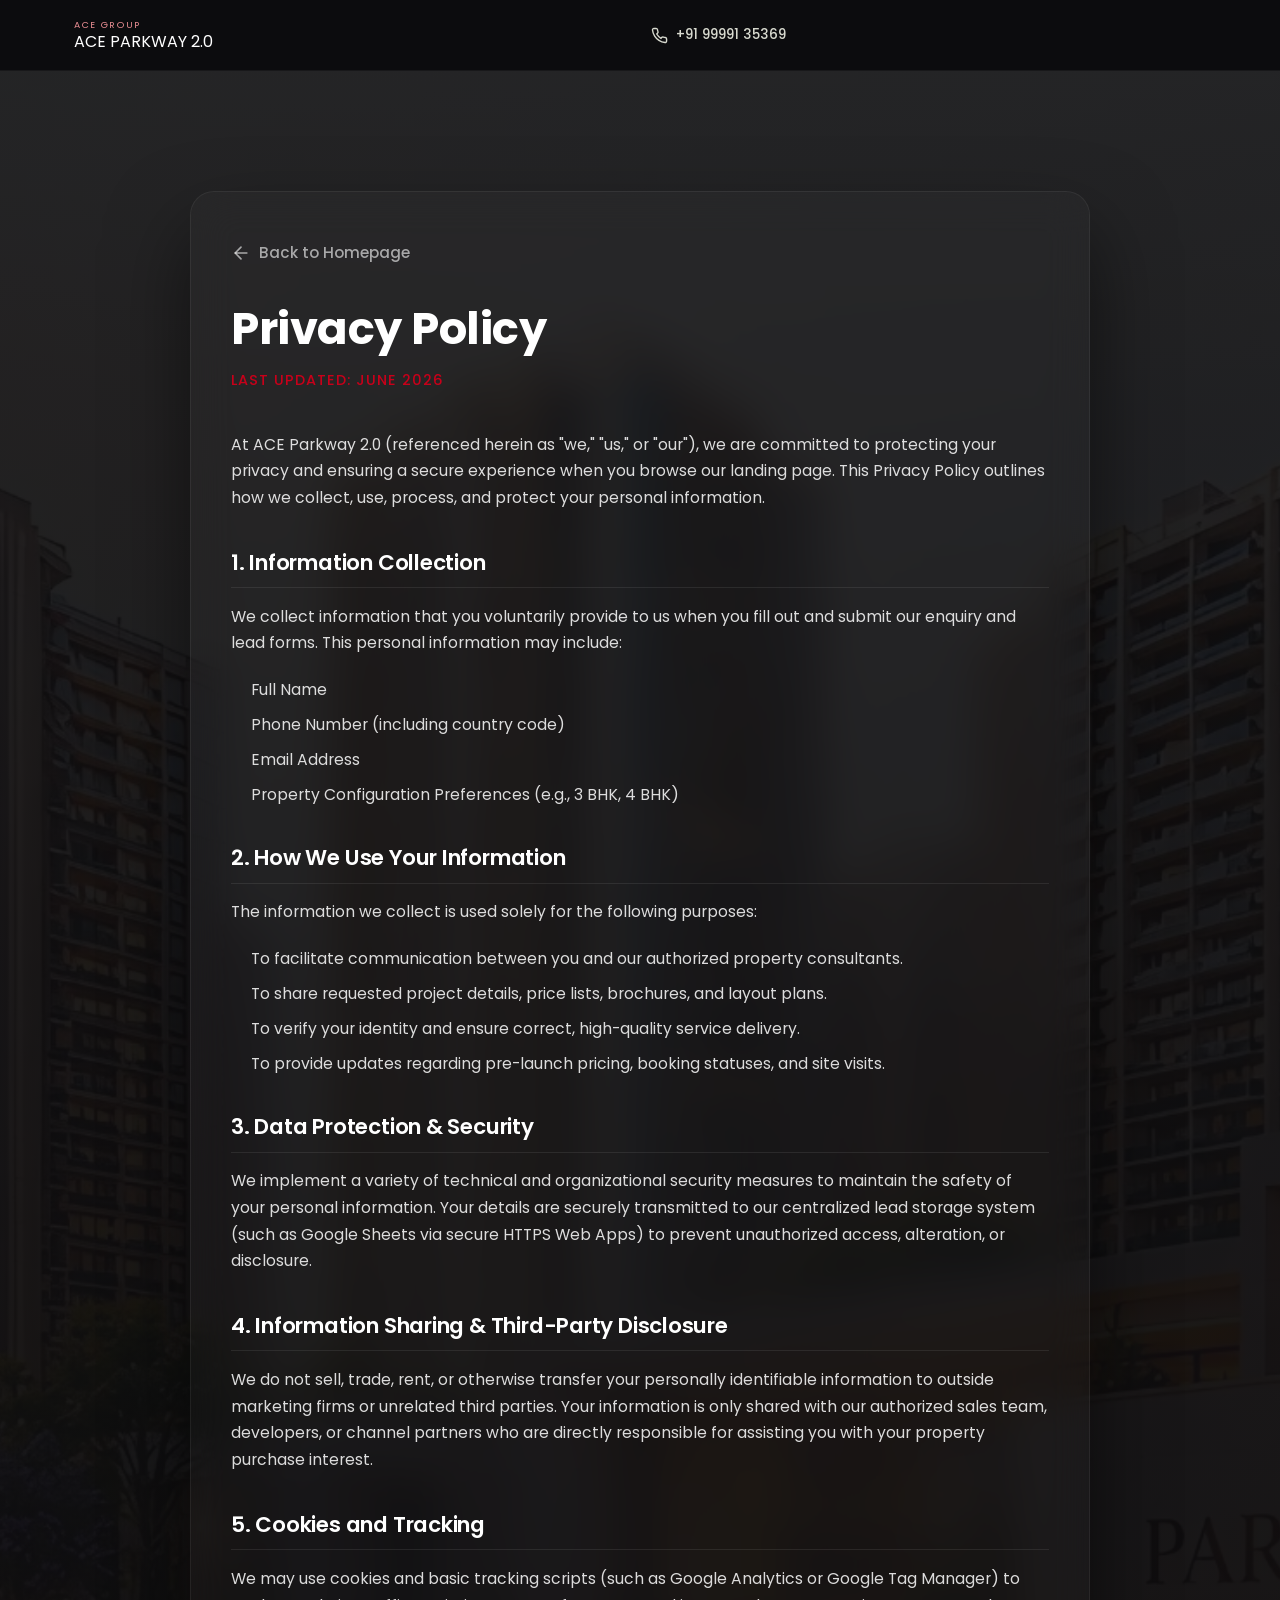
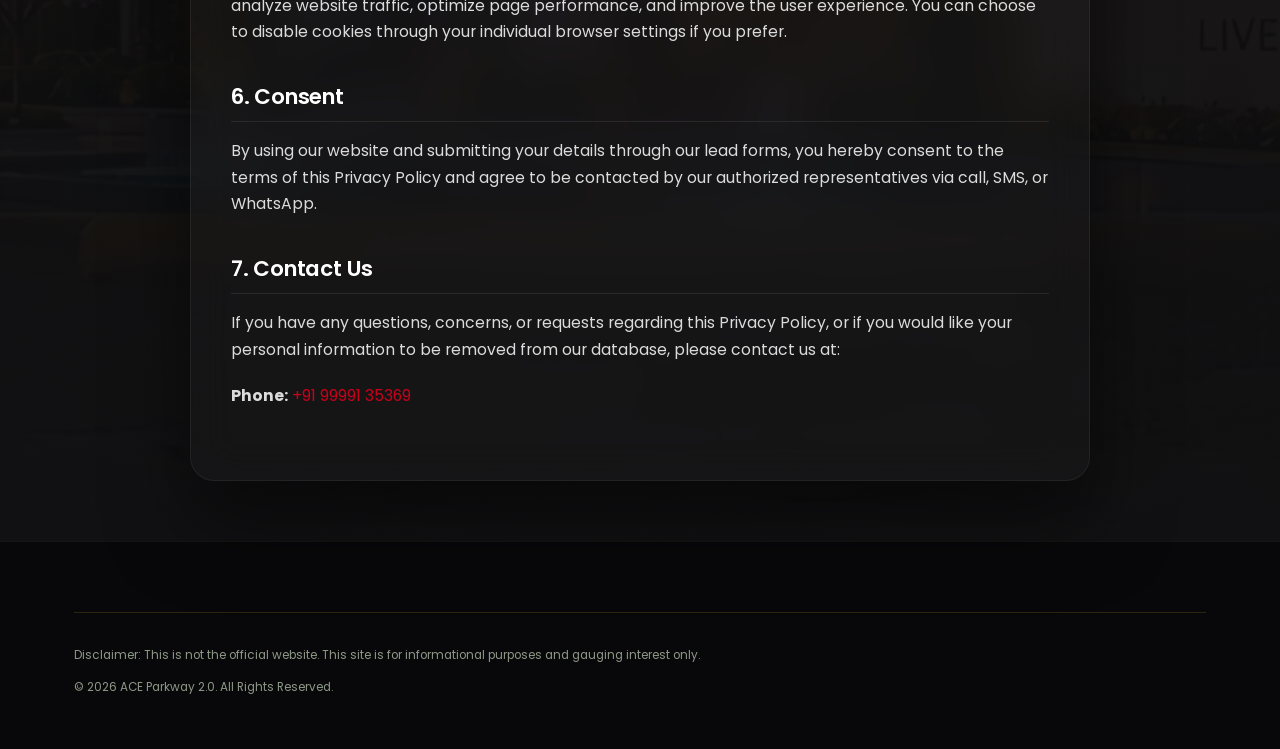
<file: privacy-policy.html>
<!DOCTYPE html>
<html lang="en">
<head>
  <meta charset="UTF-8">
  <meta name="viewport" content="width=device-width, initial-scale=1.0, maximum-scale=1.0, user-scalable=no">
  <meta http-equiv="X-UA-Compatible" content="IE=edge">
  
  <title>Privacy Policy | ACE Parkway 2.0</title>
  <meta name="description" content="Read our privacy policy regarding how we collect, use, and protect your personal information on our ACE Parkway 2.0 landing page.">
  <meta name="robots" content="noindex, nofollow">

  <link rel="preconnect" href="https://fonts.googleapis.com">
  <link rel="preconnect" href="https://fonts.gstatic.com" crossorigin>
  <link href="https://fonts.googleapis.com/css2?family=Poppins:wght@300;400;500;600;700;800&display=swap" rel="stylesheet">
  <link rel="stylesheet" href="landing-styles.css?v=10">

  <style>
    body {
      background: #0d0d0f;
      color: rgba(255, 255, 255, 0.85);
      font-family: 'Poppins', sans-serif;
    }
    .legal-wrapper {
      min-height: 100vh;
      display: flex;
      flex-direction: column;
      background: linear-gradient(rgba(13, 13, 15, 0.9), rgba(13, 13, 15, 0.98)), url('hero.webp') no-repeat center center/cover;
    }
    .legal-container {
      flex: 1;
      max-width: 900px;
      width: 95%;
      margin: 120px auto 60px;
      padding: 50px 40px;
      background: rgba(255, 255, 255, 0.02);
      backdrop-filter: blur(20px);
      -webkit-backdrop-filter: blur(20px);
      border: 1px solid rgba(255, 255, 255, 0.06);
      border-radius: 24px;
      box-shadow: 0 40px 80px rgba(0,0,0,0.5);
    }
    .legal-title {
      font-size: clamp(2rem, 4vw, 2.8rem);
      font-weight: 700;
      color: #ffffff;
      margin-bottom: 8px;
      letter-spacing: -0.5px;
    }
    .legal-date {
      font-size: 0.9rem;
      color: #C8001A;
      margin-bottom: 40px;
      font-weight: 500;
      text-transform: uppercase;
      letter-spacing: 1px;
    }
    .legal-content h2 {
      font-size: 1.35rem;
      color: #ffffff;
      margin-top: 35px;
      margin-bottom: 15px;
      font-weight: 600;
      border-bottom: 1px solid rgba(255,255,255,0.08);
      padding-bottom: 8px;
    }
    .legal-content p {
      line-height: 1.7;
      margin-bottom: 20px;
      font-size: 0.98rem;
    }
    .legal-content ul {
      margin-bottom: 20px;
      padding-left: 20px;
    }
    .legal-content li {
      margin-bottom: 10px;
      line-height: 1.6;
      font-size: 0.98rem;
    }
    .btn-back {
      display: inline-flex;
      align-items: center;
      gap: 8px;
      margin-bottom: 30px;
      color: rgba(255,255,255,0.6);
      text-decoration: none;
      font-weight: 500;
      transition: all 0.3s ease;
      font-size: 0.95rem;
    }
    .btn-back:hover {
      color: #C8001A;
      transform: translateX(-4px);
    }
    .btn-back svg {
      width: 20px;
      height: 20px;
    }
    
    @media (max-width: 768px) {
      .legal-container {
        padding: 35px 24px;
        margin-top: 100px;
      }
    }
  </style>
</head>
<body>

  <!-- HEADER -->
  <header class="header" style="background: rgba(13, 13, 15, 0.95); border-bottom: 1px solid rgba(255,255,255,0.05);">
    <div class="wrap">
      <a href="index.html" class="brand">
        <small>ACE GROUP</small>
        ACE PARKWAY 2.0
      </a>
      <div class="header-nav">
        <a href="tel:+919999135369" class="header-call">
          <svg viewBox="0 0 24 24" fill="none" stroke="currentColor" stroke-width="2"><path d="M22 16.92v3a2 2 0 0 1-2.18 2 19.79 19.79 0 0 1-8.63-3.07 19.5 19.5 0 0 1-6-6 19.79 19.79 0 0 1-3.07-8.67A2 2 0 0 1 4.11 2h3a2 2 0 0 1 2 1.72 12.84 12.84 0 0 0 .7 2.81 2 2 0 0 1-.45 2.11L8.09 9.91a16 16 0 0 0 6 6l1.27-1.27a2 2 0 0 1 2.11-.45 12.84 12.84 0 0 0 2.81.7A2 2 0 0 1 22 16.92z"></path></svg>
          +91 99991 35369
        </a>
      </div>
    </div>
  </header>

  <!-- MAIN WRAPPER -->
  <div class="legal-wrapper">
    <div class="legal-container">
      <a href="index.html" class="btn-back">
        <svg viewBox="0 0 24 24" fill="none" stroke="currentColor" stroke-width="2" stroke-linecap="round" stroke-linejoin="round"><line x1="19" y1="12" x2="5" y2="12"></line><polyline points="12 19 5 12 12 5"></polyline></svg>
        Back to Homepage
      </a>
      
      <h1 class="legal-title">Privacy Policy</h1>
      <div class="legal-date">Last Updated: June 2026</div>
      
      <div class="legal-content">
        <p>At ACE Parkway 2.0 (referenced herein as "we," "us," or "our"), we are committed to protecting your privacy and ensuring a secure experience when you browse our landing page. This Privacy Policy outlines how we collect, use, process, and protect your personal information.</p>
        
        <h2>1. Information Collection</h2>
        <p>We collect information that you voluntarily provide to us when you fill out and submit our enquiry and lead forms. This personal information may include:</p>
        <ul>
          <li>Full Name</li>
          <li>Phone Number (including country code)</li>
          <li>Email Address</li>
          <li>Property Configuration Preferences (e.g., 3 BHK, 4 BHK)</li>
        </ul>
        
        <h2>2. How We Use Your Information</h2>
        <p>The information we collect is used solely for the following purposes:</p>
        <ul>
          <li>To facilitate communication between you and our authorized property consultants.</li>
          <li>To share requested project details, price lists, brochures, and layout plans.</li>
          <li>To verify your identity and ensure correct, high-quality service delivery.</li>
          <li>To provide updates regarding pre-launch pricing, booking statuses, and site visits.</li>
        </ul>

        <h2>3. Data Protection & Security</h2>
        <p>We implement a variety of technical and organizational security measures to maintain the safety of your personal information. Your details are securely transmitted to our centralized lead storage system (such as Google Sheets via secure HTTPS Web Apps) to prevent unauthorized access, alteration, or disclosure.</p>

        <h2>4. Information Sharing & Third-Party Disclosure</h2>
        <p>We do not sell, trade, rent, or otherwise transfer your personally identifiable information to outside marketing firms or unrelated third parties. Your information is only shared with our authorized sales team, developers, or channel partners who are directly responsible for assisting you with your property purchase interest.</p>

        <h2>5. Cookies and Tracking</h2>
        <p>We may use cookies and basic tracking scripts (such as Google Analytics or Google Tag Manager) to analyze website traffic, optimize page performance, and improve the user experience. You can choose to disable cookies through your individual browser settings if you prefer.</p>

        <h2>6. Consent</h2>
        <p>By using our website and submitting your details through our lead forms, you hereby consent to the terms of this Privacy Policy and agree to be contacted by our authorized representatives via call, SMS, or WhatsApp.</p>

        <h2>7. Contact Us</h2>
        <p>If you have any questions, concerns, or requests regarding this Privacy Policy, or if you would like your personal information to be removed from our database, please contact us at:</p>
        <p><strong>Phone:</strong> <a href="tel:+919999135369" style="color:#C8001A; text-decoration:none;">+91 99991 35369</a></p>
      </div>
    </div>
    
    <!-- FOOTER -->
    <footer style="background: rgba(8, 8, 10, 0.95); border-top: 1px solid rgba(255,255,255,0.05); padding: 40px 0;">
      <div class="wrap text-center">
        <div class="legal">
          <p>Disclaimer: This is not the official website. This site is for informational purposes and gauging interest only.</p>
          <p style="margin-top:8px;">&copy; 2026 ACE Parkway 2.0. All Rights Reserved.</p>
        </div>
      </div>
    </footer>
  </div>

</body>
</html>
</file>
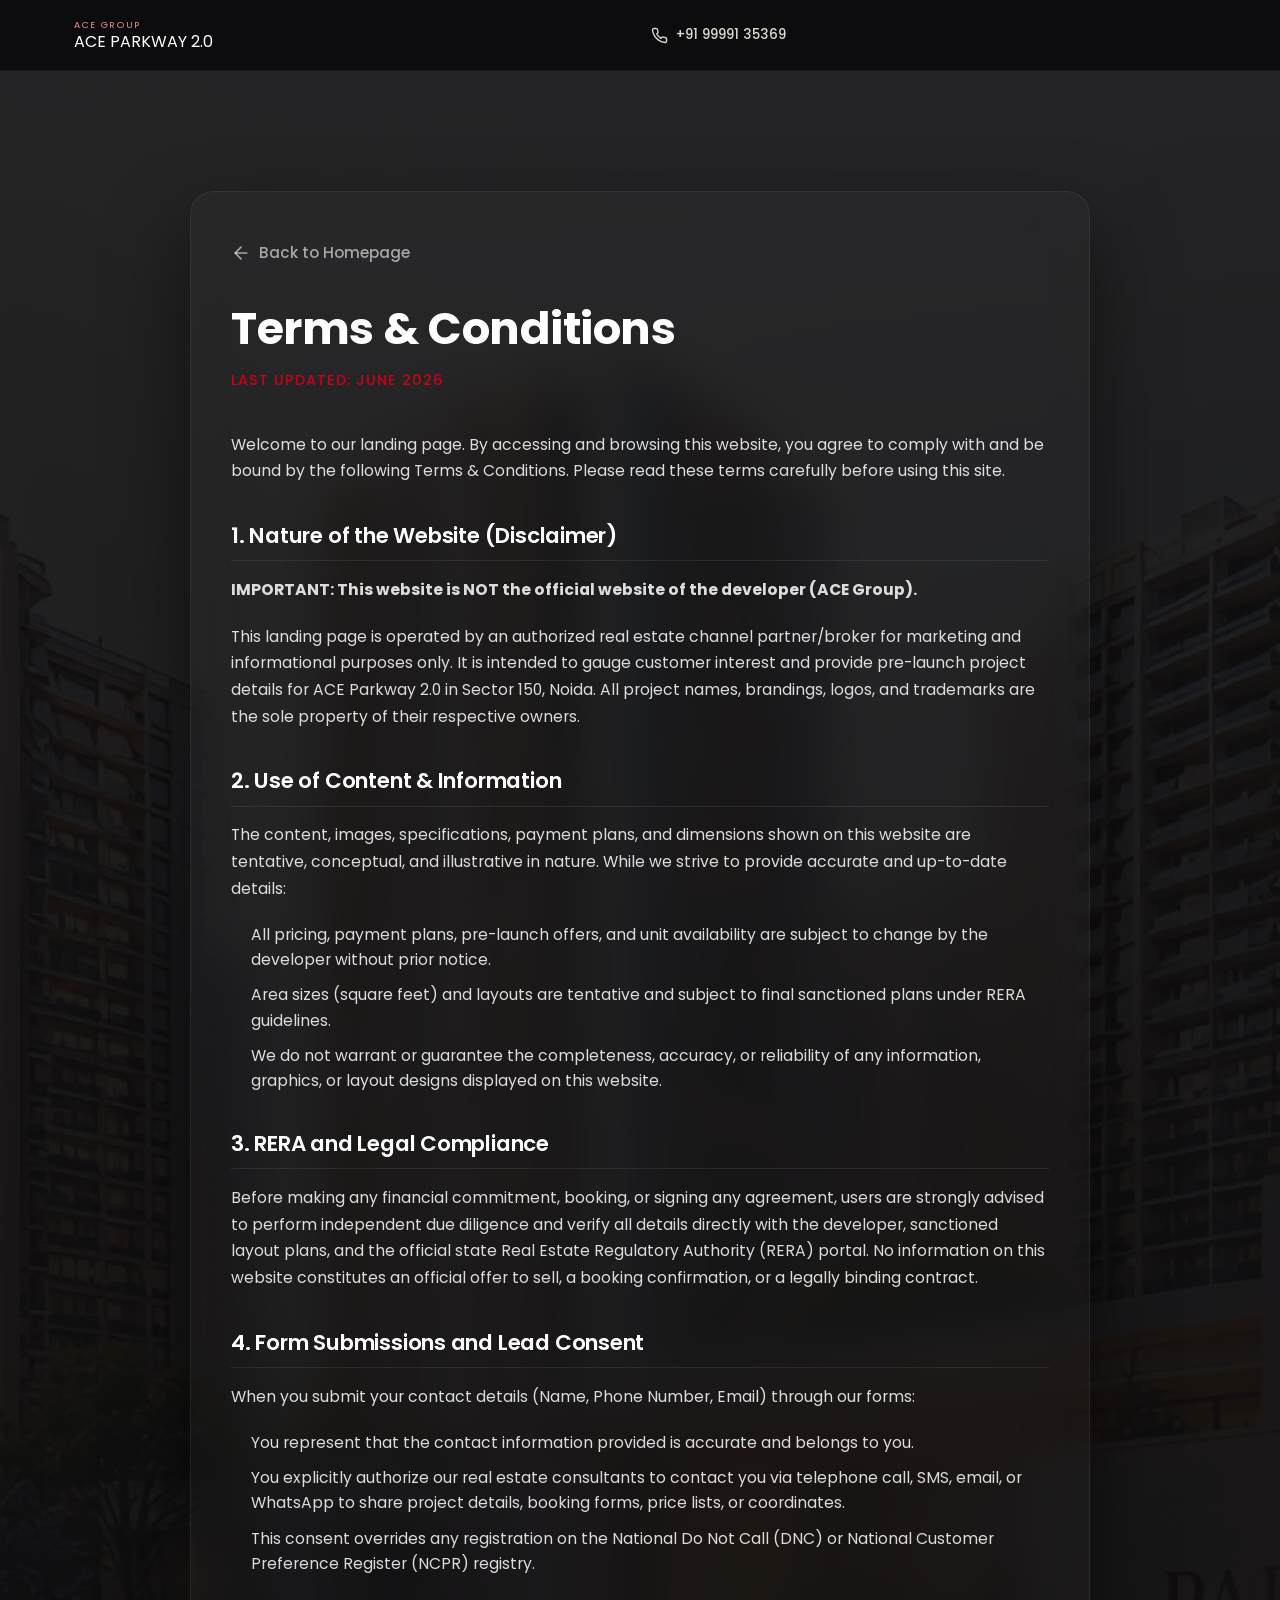
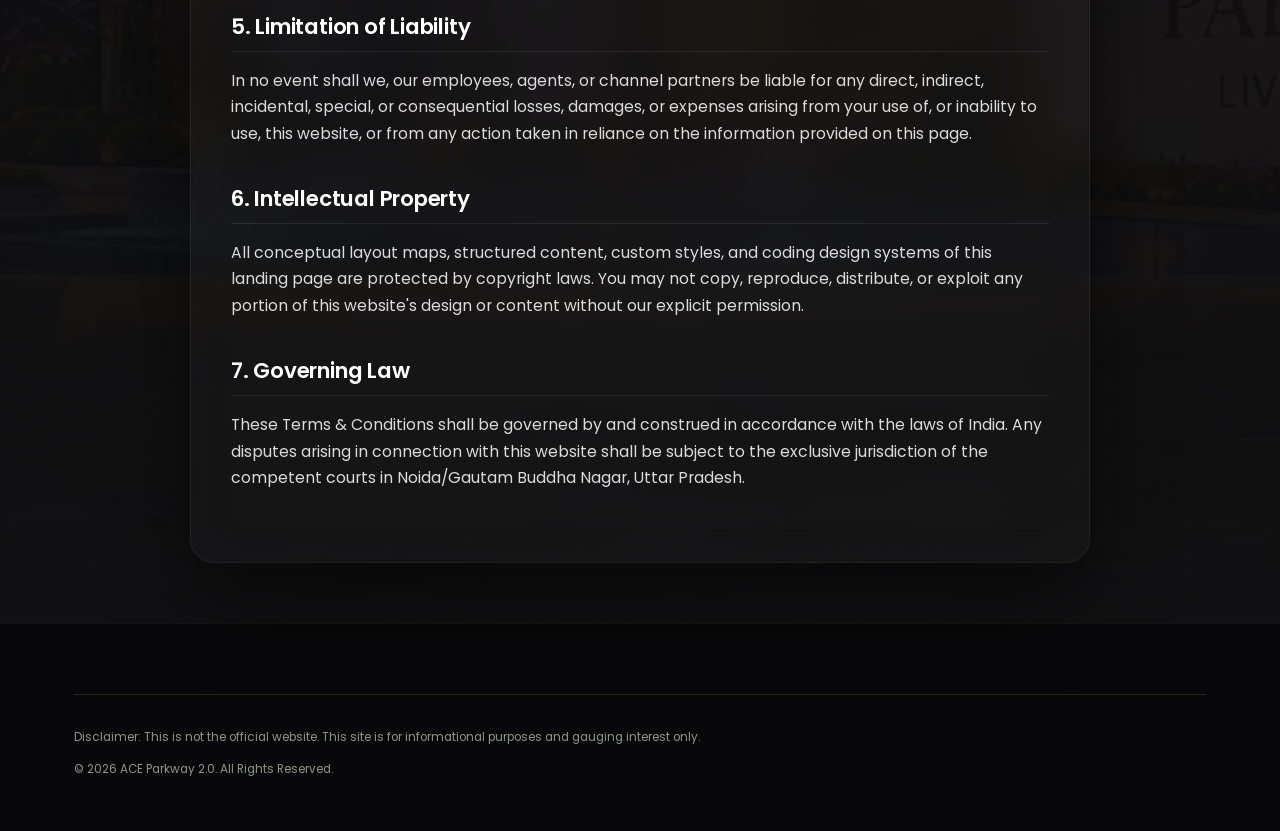
<file: terms-conditions.html>
<!DOCTYPE html>
<html lang="en">
<head>
  <meta charset="UTF-8">
  <meta name="viewport" content="width=device-width, initial-scale=1.0, maximum-scale=1.0, user-scalable=no">
  <meta http-equiv="X-UA-Compatible" content="IE=edge">
  
  <title>Terms & Conditions | ACE Parkway 2.0</title>
  <meta name="description" content="Read our terms and conditions regarding project details, pricing, disclaimers, and user agreements for the ACE Parkway 2.0 landing page.">
  <meta name="robots" content="noindex, nofollow">

  <link rel="preconnect" href="https://fonts.googleapis.com">
  <link rel="preconnect" href="https://fonts.gstatic.com" crossorigin>
  <link href="https://fonts.googleapis.com/css2?family=Poppins:wght@300;400;500;600;700;800&display=swap" rel="stylesheet">
  <link rel="stylesheet" href="landing-styles.css?v=10">

  <style>
    body {
      background: #0d0d0f;
      color: rgba(255, 255, 255, 0.85);
      font-family: 'Poppins', sans-serif;
    }
    .legal-wrapper {
      min-height: 100vh;
      display: flex;
      flex-direction: column;
      background: linear-gradient(rgba(13, 13, 15, 0.9), rgba(13, 13, 15, 0.98)), url('hero.webp') no-repeat center center/cover;
    }
    .legal-container {
      flex: 1;
      max-width: 900px;
      width: 95%;
      margin: 120px auto 60px;
      padding: 50px 40px;
      background: rgba(255, 255, 255, 0.02);
      backdrop-filter: blur(20px);
      -webkit-backdrop-filter: blur(20px);
      border: 1px solid rgba(255, 255, 255, 0.06);
      border-radius: 24px;
      box-shadow: 0 40px 80px rgba(0,0,0,0.5);
    }
    .legal-title {
      font-size: clamp(2rem, 4vw, 2.8rem);
      font-weight: 700;
      color: #ffffff;
      margin-bottom: 8px;
      letter-spacing: -0.5px;
    }
    .legal-date {
      font-size: 0.9rem;
      color: #C8001A;
      margin-bottom: 40px;
      font-weight: 500;
      text-transform: uppercase;
      letter-spacing: 1px;
    }
    .legal-content h2 {
      font-size: 1.35rem;
      color: #ffffff;
      margin-top: 35px;
      margin-bottom: 15px;
      font-weight: 600;
      border-bottom: 1px solid rgba(255,255,255,0.08);
      padding-bottom: 8px;
    }
    .legal-content p {
      line-height: 1.7;
      margin-bottom: 20px;
      font-size: 0.98rem;
    }
    .legal-content ul {
      margin-bottom: 20px;
      padding-left: 20px;
    }
    .legal-content li {
      margin-bottom: 10px;
      line-height: 1.6;
      font-size: 0.98rem;
    }
    .btn-back {
      display: inline-flex;
      align-items: center;
      gap: 8px;
      margin-bottom: 30px;
      color: rgba(255,255,255,0.6);
      text-decoration: none;
      font-weight: 500;
      transition: all 0.3s ease;
      font-size: 0.95rem;
    }
    .btn-back:hover {
      color: #C8001A;
      transform: translateX(-4px);
    }
    .btn-back svg {
      width: 20px;
      height: 20px;
    }
    
    @media (max-width: 768px) {
      .legal-container {
        padding: 35px 24px;
        margin-top: 100px;
      }
    }
  </style>
</head>
<body>

  <!-- HEADER -->
  <header class="header" style="background: rgba(13, 13, 15, 0.95); border-bottom: 1px solid rgba(255,255,255,0.05);">
    <div class="wrap">
      <a href="index.html" class="brand">
        <small>ACE GROUP</small>
        ACE PARKWAY 2.0
      </a>
      <div class="header-nav">
        <a href="tel:+919999135369" class="header-call">
          <svg viewBox="0 0 24 24" fill="none" stroke="currentColor" stroke-width="2"><path d="M22 16.92v3a2 2 0 0 1-2.18 2 19.79 19.79 0 0 1-8.63-3.07 19.5 19.5 0 0 1-6-6 19.79 19.79 0 0 1-3.07-8.67A2 2 0 0 1 4.11 2h3a2 2 0 0 1 2 1.72 12.84 12.84 0 0 0 .7 2.81 2 2 0 0 1-.45 2.11L8.09 9.91a16 16 0 0 0 6 6l1.27-1.27a2 2 0 0 1 2.11-.45 12.84 12.84 0 0 0 2.81.7A2 2 0 0 1 22 16.92z"></path></svg>
          +91 99991 35369
        </a>
      </div>
    </div>
  </header>

  <!-- MAIN WRAPPER -->
  <div class="legal-wrapper">
    <div class="legal-container">
      <a href="index.html" class="btn-back">
        <svg viewBox="0 0 24 24" fill="none" stroke="currentColor" stroke-width="2" stroke-linecap="round" stroke-linejoin="round"><line x1="19" y1="12" x2="5" y2="12"></line><polyline points="12 19 5 12 12 5"></polyline></svg>
        Back to Homepage
      </a>
      
      <h1 class="legal-title">Terms & Conditions</h1>
      <div class="legal-date">Last Updated: June 2026</div>
      
      <div class="legal-content">
        <p>Welcome to our landing page. By accessing and browsing this website, you agree to comply with and be bound by the following Terms & Conditions. Please read these terms carefully before using this site.</p>
        
        <h2>1. Nature of the Website (Disclaimer)</h2>
        <p><strong>IMPORTANT: This website is NOT the official website of the developer (ACE Group).</strong></p>
        <p>This landing page is operated by an authorized real estate channel partner/broker for marketing and informational purposes only. It is intended to gauge customer interest and provide pre-launch project details for ACE Parkway 2.0 in Sector 150, Noida. All project names, brandings, logos, and trademarks are the sole property of their respective owners.</p>
        
        <h2>2. Use of Content & Information</h2>
        <p>The content, images, specifications, payment plans, and dimensions shown on this website are tentative, conceptual, and illustrative in nature. While we strive to provide accurate and up-to-date details:</p>
        <ul>
          <li>All pricing, payment plans, pre-launch offers, and unit availability are subject to change by the developer without prior notice.</li>
          <li>Area sizes (square feet) and layouts are tentative and subject to final sanctioned plans under RERA guidelines.</li>
          <li>We do not warrant or guarantee the completeness, accuracy, or reliability of any information, graphics, or layout designs displayed on this website.</li>
        </ul>
        
        <h2>3. RERA and Legal Compliance</h2>
        <p>Before making any financial commitment, booking, or signing any agreement, users are strongly advised to perform independent due diligence and verify all details directly with the developer, sanctioned layout plans, and the official state Real Estate Regulatory Authority (RERA) portal. No information on this website constitutes an official offer to sell, a booking confirmation, or a legally binding contract.</p>
        
        <h2>4. Form Submissions and Lead Consent</h2>
        <p>When you submit your contact details (Name, Phone Number, Email) through our forms:</p>
        <ul>
          <li>You represent that the contact information provided is accurate and belongs to you.</li>
          <li>You explicitly authorize our real estate consultants to contact you via telephone call, SMS, email, or WhatsApp to share project details, booking forms, price lists, or coordinates.</li>
          <li>This consent overrides any registration on the National Do Not Call (DNC) or National Customer Preference Register (NCPR) registry.</li>
        </ul>

        <h2>5. Limitation of Liability</h2>
        <p>In no event shall we, our employees, agents, or channel partners be liable for any direct, indirect, incidental, special, or consequential losses, damages, or expenses arising from your use of, or inability to use, this website, or from any action taken in reliance on the information provided on this page.</p>

        <h2>6. Intellectual Property</h2>
        <p>All conceptual layout maps, structured content, custom styles, and coding design systems of this landing page are protected by copyright laws. You may not copy, reproduce, distribute, or exploit any portion of this website's design or content without our explicit permission.</p>

        <h2>7. Governing Law</h2>
        <p>These Terms & Conditions shall be governed by and construed in accordance with the laws of India. Any disputes arising in connection with this website shall be subject to the exclusive jurisdiction of the competent courts in Noida/Gautam Buddha Nagar, Uttar Pradesh.</p>
      </div>
    </div>
    
    <!-- FOOTER -->
    <footer style="background: rgba(8, 8, 10, 0.95); border-top: 1px solid rgba(255,255,255,0.05); padding: 40px 0;">
      <div class="wrap text-center">
        <div class="legal">
          <p>Disclaimer: This is not the official website. This site is for informational purposes and gauging interest only.</p>
          <p style="margin-top:8px;">&copy; 2026 ACE Parkway 2.0. All Rights Reserved.</p>
        </div>
      </div>
    </footer>
  </div>

</body>
</html>
</file>
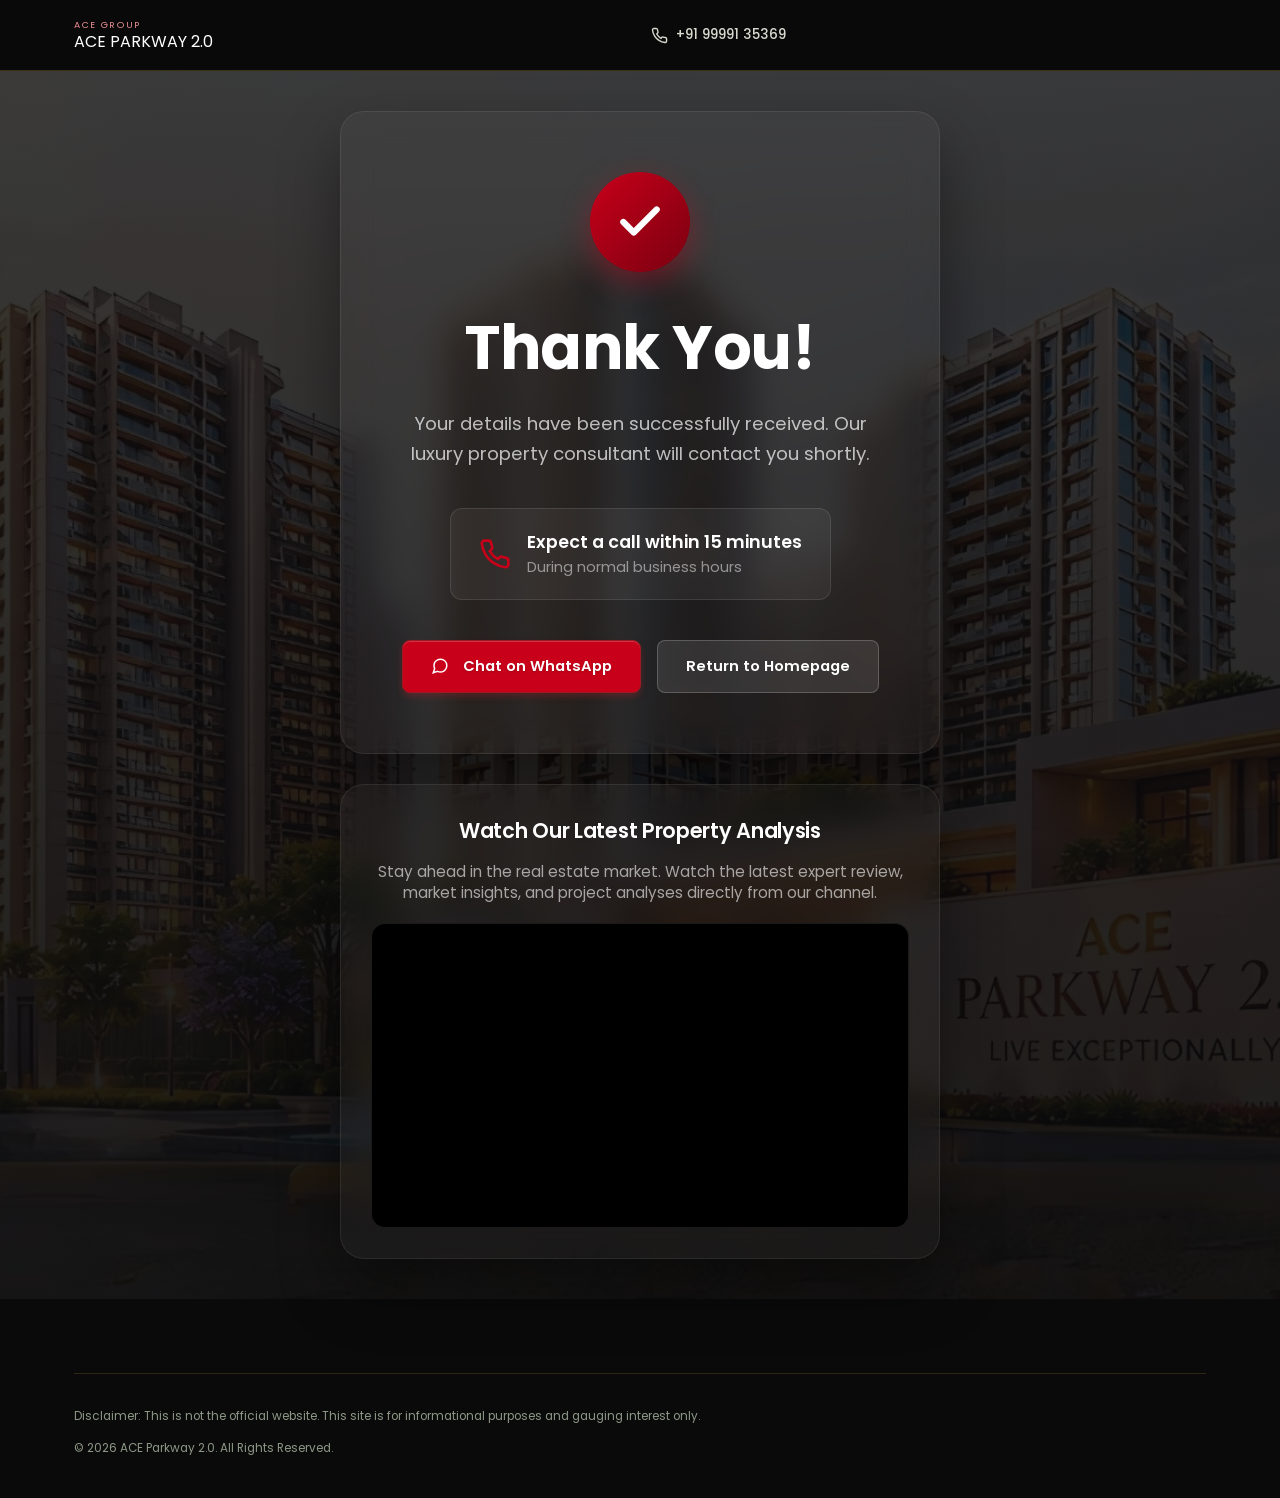
<file: thankyou.html>
<!DOCTYPE html>
<html lang="en">
<head>
  <meta charset="UTF-8">
  <meta name="viewport" content="width=device-width, initial-scale=1.0, maximum-scale=1.0, user-scalable=no">
  <meta http-equiv="X-UA-Compatible" content="IE=edge">
  
  <title>Thank You | ACE Parkway 2.0</title>
  <meta name="description" content="Thank you for your interest in ACE Parkway 2.0. Our team will contact you shortly with exclusive pre-launch pricing.">
  <meta name="robots" content="noindex, nofollow">

  <link rel="preconnect" href="https://fonts.googleapis.com">
  <link rel="preconnect" href="https://fonts.gstatic.com" crossorigin>
  <link href="https://fonts.googleapis.com/css2?family=Poppins:wght@300;400;500;600;700;800&display=swap" rel="stylesheet">
  <link rel="stylesheet" href="landing-styles.css?v=10">

  <style>
    /* Specific Thank You Page Styles */
    body {
      background: #000;
      color: #fff;
    }
    .ty-wrapper {
      position: relative;
      min-height: 100vh;
      display: flex;
      flex-direction: column;
      background: linear-gradient(rgba(10, 10, 12, 0.8), rgba(10, 10, 12, 0.95)), url('hero.webp') no-repeat center center/cover;
    }
    
    .ty-hero {
      flex: 1;
      display: flex;
      flex-direction: column;
      align-items: center;
      justify-content: center;
      text-align: center;
      padding: 40px 20px;
    }

    .glass-card {
      background: rgba(255, 255, 255, 0.03);
      backdrop-filter: blur(16px);
      -webkit-backdrop-filter: blur(16px);
      border: 1px solid rgba(255, 255, 255, 0.08);
      border-radius: 24px;
      padding: 60px 40px;
      max-width: 600px;
      width: 100%;
      box-shadow: 0 30px 60px rgba(0,0,0,0.4);
      animation: slideUp 0.8s cubic-bezier(0.16, 1, 0.3, 1) forwards;
      transform: translateY(30px);
      opacity: 0;
    }
    @keyframes slideUp { to { transform: translateY(0); opacity: 1; } }

    /* Animated checkmark */
    .check-circle {
      width: 100px;
      height: 100px;
      background: linear-gradient(135deg, #C8001A 0%, #7a0010 100%);
      border-radius: 50%;
      display: flex;
      align-items: center;
      justify-content: center;
      margin: 0 auto 30px;
      box-shadow: 0 10px 30px rgba(200, 0, 26, 0.4);
      animation: popIn 0.6s cubic-bezier(0.175, 0.885, 0.32, 1.275) 0.2s forwards;
      transform: scale(0); opacity: 0;
    }
    @keyframes popIn { to { transform: scale(1); opacity: 1; } }
    
    .check-circle svg {
      width: 50px; height: 50px;
      fill: none;
      stroke: #ffffff;
      stroke-width: 3;
      stroke-linecap: round;
      stroke-linejoin: round;
      stroke-dasharray: 80;
      stroke-dashoffset: 80;
      animation: drawCheck 0.6s ease 0.6s forwards;
    }
    @keyframes drawCheck { to { stroke-dashoffset: 0; } }

    .ty-title {
      font-size: clamp(2.5rem, 6vw, 3.8rem);
      margin-bottom: 16px;
      color: #ffffff;
      font-weight: 700;
      letter-spacing: -0.5px;
    }
    
    .ty-subtitle {
      font-size: 1.15rem;
      color: rgba(255, 255, 255, 0.7);
      max-width: 500px;
      margin: 0 auto 40px;
      line-height: 1.6;
    }

    .callback-badge {
      display: inline-flex;
      align-items: center;
      gap: 16px;
      background: rgba(255,255,255,0.05);
      border: 1px solid rgba(255,255,255,0.1);
      padding: 20px 28px;
      border-radius: 12px;
      margin-bottom: 40px;
      text-align: left;
    }
    
    .callback-badge svg {
      width: 32px;
      height: 32px;
      color: #C8001A;
    }
    
    .callback-text strong {
      display: block;
      color: #ffffff;
      font-weight: 600;
      font-size: 1.1rem;
    }
    
    .callback-text span {
      font-size: 0.9rem;
      color: rgba(255,255,255,0.5);
    }

    .ty-actions {
      display: flex;
      gap: 16px;
      justify-content: center;
      flex-wrap: wrap;
    }
    
    .btn {
      padding: 14px 28px;
      border-radius: 8px;
      font-weight: 600;
      text-decoration: none;
      transition: all 0.3s ease;
      display: inline-flex;
      align-items: center;
      justify-content: center;
    }
    
    .btn-primary {
      background: #C8001A;
      color: #fff;
    }
    .btn-primary:hover {
      background: #e6001e;
      transform: translateY(-2px);
      box-shadow: 0 8px 20px rgba(200, 0, 26, 0.3);
    }
    
    .btn-ghost {
      background: rgba(255, 255, 255, 0.1);
      color: #fff;
      border: 1px solid rgba(255, 255, 255, 0.2);
    }
    .btn-ghost:hover {
      background: rgba(255, 255, 255, 0.2);
      transform: translateY(-2px);
    }

    .video-card {
      background: rgba(255, 255, 255, 0.03);
      backdrop-filter: blur(16px);
      -webkit-backdrop-filter: blur(16px);
      border: 1px solid rgba(255, 255, 255, 0.08);
      border-radius: 24px;
      padding: 30px;
      max-width: 600px;
      width: 100%;
      box-shadow: 0 30px 60px rgba(0,0,0,0.4);
      margin-top: 30px;
      animation: slideUp 0.8s cubic-bezier(0.16, 1, 0.3, 1) 0.2s forwards;
      transform: translateY(30px);
      opacity: 0;
      box-sizing: border-box;
      text-align: center;
    }
    .video-title {
      font-size: 1.3rem;
      font-weight: 600;
      margin-bottom: 6px;
      color: #fff;
      letter-spacing: -0.3px;
    }
    .video-desc {
      font-size: 0.95rem;
      color: rgba(255,255,255,0.6);
      margin-bottom: 20px;
      line-height: 1.4;
    }
    .video-wrapper {
      position: relative;
      padding-bottom: 56.25%; /* 16:9 Aspect Ratio */
      height: 0;
      overflow: hidden;
      border-radius: 14px;
      border: 1px solid rgba(255,255,255,0.1);
      background: #000;
    }
    .video-wrapper iframe {
      position: absolute;
      top: 0;
      left: 0;
      width: 100%;
      height: 100%;
      border: 0;
    }
  </style>
</head>
<body>

  <!-- HEADER -->
  <header class="header">
    <div class="wrap">
      <a href="index.html" class="brand">
        <small>ACE GROUP</small>
        ACE PARKWAY 2.0
      </a>
      <div class="header-nav">
        <a href="tel:+919999135369" class="header-call">
          <svg viewBox="0 0 24 24" fill="none" stroke="currentColor" stroke-width="2"><path d="M22 16.92v3a2 2 0 0 1-2.18 2 19.79 19.79 0 0 1-8.63-3.07 19.5 19.5 0 0 1-6-6 19.79 19.79 0 0 1-3.07-8.67A2 2 0 0 1 4.11 2h3a2 2 0 0 1 2 1.72 12.84 12.84 0 0 0 .7 2.81 2 2 0 0 1-.45 2.11L8.09 9.91a16 16 0 0 0 6 6l1.27-1.27a2 2 0 0 1 2.11-.45 12.84 12.84 0 0 0 2.81.7A2 2 0 0 1 22 16.92z"></path></svg>
          +91 99991 35369
        </a>
      </div>
    </div>
  </header>

  <!-- MAIN -->
  <div class="ty-wrapper">
  <div class="ty-hero">
    <div class="wrap">
      <div class="glass-card">
      <div class="check-circle">
        <svg viewBox="0 0 24 24"><polyline points="20 6 9 17 4 12"></polyline></svg>
      </div>
      
      <h1 class="ty-title">Thank You!</h1>
      <p class="ty-subtitle">Your details have been successfully received. Our luxury property consultant will contact you shortly.</p>
      
      <div class="callback-badge">
        <svg viewBox="0 0 24 24" fill="none" stroke="currentColor" stroke-width="2"><path d="M22 16.92v3a2 2 0 0 1-2.18 2 19.79 19.79 0 0 1-8.63-3.07 19.5 19.5 0 0 1-6-6 19.79 19.79 0 0 1-3.07-8.67A2 2 0 0 1 4.11 2h3a2 2 0 0 1 2 1.72 12.84 12.84 0 0 0 .7 2.81 2 2 0 0 1-.45 2.11L8.09 9.91a16 16 0 0 0 6 6l1.27-1.27a2 2 0 0 1 2.11-.45 12.84 12.84 0 0 0 2.81.7A2 2 0 0 1 22 16.92z"></path></svg>
        <div class="callback-text">
          <strong>Expect a call within 15 minutes</strong>
          <span>During normal business hours</span>
        </div>
      </div>
      
      <div class="ty-actions">
        <a href="https://wa.me/919999135369?text=Hi,%20I%20am%20interested%20in%20ACE%20Parkway%202.0.%20Please%20share%20details." class="btn btn-primary" target="_blank">
          <svg viewBox="0 0 24 24" fill="none" stroke="currentColor" stroke-width="2" style="width:18px;height:18px;margin-right:6px;"><path d="M21 11.5a8.38 8.38 0 0 1-.9 3.8 8.5 8.5 0 0 1-7.6 4.7 8.38 8.38 0 0 1-3.8-.9L3 21l1.9-5.7a8.38 8.38 0 0 1-.9-3.8 8.5 8.5 0 0 1 4.7-7.6 8.38 8.38 0 0 1 3.8-.9h.5a8.48 8.48 0 0 1 8 8v.5z"></path></svg>
          Chat on WhatsApp
        </a>
        <a href="index.html" class="btn btn-ghost">
          Return to Homepage
        </a>
            </div>
      </div>


      <!-- YOUTUBE VIDEO SECTION -->
      <div class="video-card">
        <h2 class="video-title">Watch Our Latest Property Analysis</h2>
        <p class="video-desc">Stay ahead in the real estate market. Watch the latest expert review, market insights, and project analyses directly from our channel.</p>
        <div class="video-wrapper">
          <!-- Dynamically embeds the absolute latest upload from the Property Saraansh channel (UC5eDcgQ_bYCzNrJUm34C4_w) -->
          <iframe 
            src="https://www.youtube.com/embed/g2dN6stL3i0?rel=0" 
            title="Noida Market Slowdown: Effects on Builders, Sellers & Buyers in 2026"
            allow="accelerometer; autoplay; clipboard-write; encrypted-media; gyroscope; picture-in-picture; web-share" 
            allowfullscreen>
          </iframe>
        </div>
      </div>

    </div>
  </div>

  <!-- FOOTER -->
  <footer>
    <div class="wrap text-center">
      <div class="legal">
        <p>Disclaimer: This is not the official website. This site is for informational purposes and gauging interest only.</p>
        <p style="margin-top:8px;">&copy; 2026 ACE Parkway 2.0. All Rights Reserved.</p>
      </div>
    </div>
  </footer>

</body>
</html>
</file>
<file: landing-styles.css>
/* ============================================================
   ACE PARKWAY 2.0 — Google Ads Landing Page
   ============================================================ */
:root{
  --forest-deep:   #0a0a0a;
  --forest:        #1f1f1f;
  --forest-soft:   #333333;
  --ink:           #111111;
  --gold:          #b22128;
  --gold-bright:   #d82830;
  --gold-soft:     #e88d92;
  --parchment:     #ffffff;
  --stone:         #f4f4f4;
  --stone-line:    #e0e0e0;
  --white:         #FFFFFF;
  --green-ok:      #3C6B3F;

  --font-display: "Poppins", sans-serif;
  --font-body: "Poppins", sans-serif;
  --font-mono: "Poppins", sans-serif;

  --container: 1180px;
}

*,*::before,*::after{ box-sizing:border-box; }
html{ scroll-behavior:smooth; overflow-x:hidden; }
@media (prefers-reduced-motion: reduce){
  html{ scroll-behavior:auto; }
  *,*::before,*::after{ animation-duration:.001ms !important; animation-iteration-count:1 !important; transition-duration:.001ms !important; }
}
body{
  margin:0; font-family:var(--font-body); color:var(--ink); background:var(--parchment);
  -webkit-font-smoothing:antialiased; line-height:1.5; overflow-x:hidden; width:100%;
  padding-bottom:64px; /* room for fixed action bar */
}
body.modal-open{ overflow:hidden; }
img{ max-width:100%; display:block; }
a{ color:inherit; text-decoration:none; }
ul{ margin:0; padding:0; list-style:none; }
button{ font-family:inherit; cursor:pointer; }
.wrap{ max-width:var(--container); margin:0 auto; padding:0 24px; }
h1,h2,h3,h4{ font-family:var(--font-display); color:var(--forest-deep); margin:0; font-weight:600; letter-spacing:-0.01em; }
:focus-visible{ outline:2px solid var(--gold-bright); outline-offset:3px; }

.eyebrow{
  font-family:var(--font-mono); font-size:.7rem; letter-spacing:.14em; text-transform:uppercase; color:var(--gold);
  display:flex; align-items:center; gap:10px;
}
.eyebrow::before{ content:""; width:20px; height:1px; background:var(--gold); display:inline-block; }

.section{ padding:64px 0; }
.section--tight{ padding:40px 0; }
.section--stone{ background:var(--stone); }
.section--forest{ background:var(--forest-deep); color:var(--parchment); }
.section--forest h2{ color:var(--parchment); }
.section-head{ max-width:640px; margin-bottom:34px; }
.section-head h2{ font-size:clamp(1.7rem, 3vw, 2.3rem); margin-top:10px; }
.section-head p{ margin-top:12px; color:#4A4636; font-size:1rem; }
.section--forest .section-head p{ color:#C9D6CB; }
.center{ text-align:center; margin-left:auto; margin-right:auto; }

/* ---------- buttons ---------- */
.btn{
  display:inline-flex; align-items:center; justify-content:center; gap:8px;
  padding:14px 24px; font-weight:600; font-size:.92rem; border-radius:2px; border:1px solid transparent;
  transition:transform .15s ease, background .15s ease, border-color .15s ease; white-space:nowrap;
}
.btn-primary{ background:linear-gradient(180deg, var(--gold-bright) 0%, var(--gold) 100%); color:var(--white); box-shadow:0 4px 6px rgba(178,33,40,0.3), inset 0 1px 0 rgba(255,255,255,0.2); text-shadow:0 1px 2px rgba(0,0,0,0.2); border:1px solid #9c1b22; }
.btn-primary:hover{ background:linear-gradient(180deg, #e33840 0%, var(--gold-bright) 100%); transform:translateY(-1px); box-shadow:0 6px 12px rgba(178,33,40,0.4), inset 0 1px 0 rgba(255,255,255,0.3); }
.btn-dark{ background:var(--forest-deep); color:var(--parchment); }
.btn-dark:hover{ background:var(--forest); transform:translateY(-1px); }
.btn-ghost{ border-color:var(--stone-line); color:var(--forest-deep); background:transparent; }
.btn-ghost:hover{ border-color:var(--gold); color:var(--gold); }
.btn-block{ width:100%; }
.btn-sm{ padding:9px 16px; font-size:.82rem; }

/* ---------- corner-bracket frame (signature element) ---------- */
.frame{ position:relative; }
.frame::before,.frame::after{ content:""; position:absolute; width:16px; height:16px; pointer-events:none; }
.frame::before{ top:-1px; left:-1px; border-top:2px solid var(--gold); border-left:2px solid var(--gold); }
.frame::after{ bottom:-1px; right:-1px; border-bottom:2px solid var(--gold); border-right:2px solid var(--gold); }

/* ---------- header ---------- */
.topbar{ background:var(--forest-deep); color:var(--gold-soft); font-family:var(--font-mono); font-size:.74rem; padding:7px 0; text-align:center; letter-spacing:.04em; }
.header{ position:sticky; top:0; z-index:60; background:rgba(10,10,10,.96); backdrop-filter:blur(6px); border-bottom:1px solid rgba(212,162,58,.25); }
.header .wrap{ display:flex; align-items:center; justify-content:space-between; height:70px; gap:18px; }
.brand{ display:flex; flex-direction:column; line-height:1; color:var(--parchment); flex:none; }
.brand small{ font-family:var(--font-mono); font-size:.58rem; letter-spacing:.18em; color:var(--gold-soft); margin-bottom:4px; }
.brand strong{ font-family:var(--font-display); font-size:1.08rem; }
.header-nav{ display:flex; align-items:center; gap:26px; flex:1; justify-content:center; }
.header-nav a{ font-size:.84rem; color:#D7D9CE; font-weight:500; }
.header-nav a:hover{ color:var(--gold-bright); }
.header-call{ display:flex; align-items:center; gap:8px; color:var(--gold-bright); font-weight:700; font-size:.92rem; flex:none; }
.header-call svg{ width:17px; height:17px; }
@media (max-width:880px){ .header-nav{ display:none; } }

/* ---------- hero ---------- */
.hero{
  position:relative; background:#10271A url("images/ace-parkway-banner (1).webp") center center / cover no-repeat; color:var(--parchment);
}
.hero::before{ content:""; position:absolute; top:0; right:0; bottom:0; left:0; background:linear-gradient(180deg, rgba(0,0,0,.45) 0%, rgba(0,0,0,.6) 35%, rgba(0,0,0,.95) 100%); }
.hero::after{ content:""; position:absolute; top:0; right:0; bottom:0; left:0; background:linear-gradient(100deg, rgba(0,0,0,.85) 0%, rgba(0,0,0,.5) 40%, rgba(0,0,0,.08) 68%); }
.hero-grid{ position:relative; z-index:1; display:grid; grid-template-columns:1.2fr .8fr; gap:40px; align-items:center; padding:54px 0; }
@media (max-width:960px){ .hero-grid{ grid-template-columns:1fr; padding:36px 0; } }
.hero h1{ color:var(--white); font-size:clamp(2.4rem, 5vw, 3.6rem); line-height:1.05; margin-top:14px; }
.hero .accent{ color:var(--gold-bright); }
.hero-sub{ max-width:520px; margin-top:16px; font-size:1.04rem; color:#E4E3D4; }
.hero-bullets{ display:flex; flex-wrap:wrap; gap:10px 22px; margin-top:22px; }
.hero-bullets li{ font-size:.86rem; color:#D7D9CE; display:flex; align-items:center; gap:7px; }
.hero-bullets li::before{ content:"◆"; color:var(--gold-bright); font-size:.6rem; }
.hero-price{ margin-top:26px; }
.hero-price small{ font-family:var(--font-mono); font-size:.7rem; letter-spacing:.1em; text-transform:uppercase; color:var(--gold-soft); }
.hero-price b{ display:block; font-family:var(--font-mono); font-size:2.2rem; color:var(--white); }
.hero-price span{ font-size:.8rem; color:#C9D6CB; }

/* ---------- hero lead form card ---------- */
.lead-card{ position:relative; z-index:1; background:var(--white); padding:28px 26px; box-shadow:0 24px 50px -20px rgba(0,0,0,.5); }
.lead-card h3{ font-size:1.2rem; }
.lead-card .sub{ font-size:.84rem; color:#5B5740; margin-top:4px; }
.field{ margin-top:14px; }
  .field label { display: block; font-size: 0.8rem; font-weight: 600; text-transform: uppercase; letter-spacing: 1px; color: var(--stone); margin-bottom: 6px; }
  .field input, .field select { 
    width: 100%; 
    padding: 14px 16px; 
    border: 1px solid var(--stone-line); 
    border-radius: 6px; 
    font-family: inherit; 
    font-size: 0.95rem; 
    background: #F9F9F9;
    color: var(--ink); 
    transition: all 0.3s ease;
    box-shadow: inset 0 2px 4px rgba(0,0,0,0.02);
  }
  .field input:focus, .field select:focus { 
    outline: none; 
    border-color: var(--brand); 
    background: var(--white);
    box-shadow: 0 0 0 4px rgba(178,33,40,0.1), inset 0 2px 4px rgba(0,0,0,0.02);
  }
  
  /* intl-tel-input overrides */
  .iti { width: 100%; display: block; }
  .iti__flag-container { padding: 2px; }
  .iti__selected-flag { border-radius: 6px 0 0 6px; background-color: transparent !important; }
  .iti__country-list { border-radius: 6px; border: 1px solid var(--stone-line); box-shadow: 0 10px 30px rgba(0,0,0,0.1); font-family: var(--font-body); }

.lead-card .btn{ margin-top:16px; }
.lead-success{ display:none; background:var(--forest-deep); color:var(--parchment); padding:20px; font-size:.92rem; text-align:center; }
.lead-success.is-visible{ display:block; }
.lead-card form.is-hidden{ display:none; }

/* ---------- floating action bar ---------- */
.action-bar{
  position:fixed; left:0; right:0; bottom:0; z-index:70;
  background:var(--forest-deep); border-top:1px solid rgba(212,162,58,.3);
  display:flex; width:100%;
}
.action-bar a{
  flex:1; min-width:0;
  display:flex; flex-direction:column; align-items:center; justify-content:center; gap:3px;
  padding:9px 4px; color:var(--parchment); font-size:.66rem; font-weight:600; text-align:center;
  border-left:1px solid rgba(212,162,58,.18);
}
.action-bar a:first-child{ border-left:0; }
.action-bar svg{ width:19px; height:19px; color:var(--gold-bright); }
.action-bar a.primary{ background:linear-gradient(180deg, var(--gold-bright) 0%, var(--gold) 100%); color:var(--white); box-shadow:inset 0 1px 0 rgba(255,255,255,0.2); text-shadow:0 1px 2px rgba(0,0,0,0.2); border-top:1px solid #9c1b22; }
.action-bar a.primary svg{ color:var(--white); filter:drop-shadow(0 1px 2px rgba(0,0,0,0.2)); }
@media (min-width:881px){
  .action-bar{ display:none !important; }
  body{ padding-bottom:0 !important; }
}

/* ---------- grids / cards ---------- */
.grid-2{ display:grid; grid-template-columns:1fr 1fr; gap:24px; }
.grid-3{ display:grid; grid-template-columns:repeat(3,1fr); gap:24px; }
.grid-4{ display:grid; grid-template-columns:repeat(4,1fr); gap:20px; }
.grid-6{ display:grid; grid-template-columns:repeat(6,1fr); gap:14px; }
@media (max-width:880px){ .grid-2,.grid-3{ grid-template-columns:1fr; } .grid-4{ grid-template-columns:repeat(2,1fr); } .grid-6{ grid-template-columns:repeat(3,1fr); } }

.card{ background:var(--white); padding:26px 22px; position:relative; }
.card .ico{ width:34px; height:34px; color:var(--gold); margin-bottom:14px; }
.card h3{ font-size:1.04rem; }
.card p{ margin-top:8px; color:#5B5740; font-size:.88rem; }

.highlight-list{ display:grid; grid-template-columns:repeat(2,1fr); gap:14px 30px; }
@media (max-width:700px){ .highlight-list{ grid-template-columns:1fr; } }
.highlight-list li{ display:flex; gap:10px; align-items:flex-start; font-size:.94rem; color:#3A3726; }
.highlight-list li svg{ width:18px; height:18px; color:var(--gold); flex:none; margin-top:2px; }

/* ---------- pricing table ---------- */
.price-table{ width:100%; border-collapse:collapse; background:var(--white); }
.price-table th{ text-align:left; font-family:var(--font-mono); font-size:.7rem; letter-spacing:.08em; text-transform:uppercase; color:#7A7458; padding:14px 18px; border-bottom:1px solid var(--stone-line); }
.price-table td{ padding:18px; border-bottom:1px solid var(--stone-line); font-size:.96rem; }
.price-table td b{ font-family:var(--font-mono); color:var(--forest-deep); font-size:1.08rem; }
.price-table tr:last-child td{ border-bottom:0; }
.price-table .save{ color:var(--gold); font-weight:700; }
@media (max-width:700px){
  .price-table thead{ display:none; }
  .price-table, .price-table tbody, .price-table tr, .price-table td{ display:block; width:100%; }
  .price-table tr{ padding:16px 0; border-bottom:1px solid var(--stone-line); }
  .price-table td{ border-bottom:0; padding:4px 0; }
  .price-table td::before{ content:attr(data-label); display:block; font-family:var(--font-mono); font-size:.66rem; text-transform:uppercase; color:#7A7458; }
}

/* ---------- plan diagrams (master/unit) ---------- */
.plan-card{ background:var(--white); padding:0; overflow:hidden; }
.plan-img{ background:var(--stone); padding:30px; display:flex; align-items:center; justify-content:center; min-height:220px; }
.plan-img svg{ max-width:100%; height:auto; }
.plan-body{ padding:20px 22px; }
.plan-body h3{ font-size:1.05rem; }
.plan-body p{ font-size:.84rem; color:#5B5740; margin-top:6px; }
.plan-body .btn{ margin-top:14px; }

/* ---------- amenities ---------- */
.amenity{ text-align:center; }
.amenity .ico-wrap{ width:56px; height:56px; border-radius:50%; background:var(--stone); display:flex; align-items:center; justify-content:center; margin:0 auto 10px; }
.amenity svg{ width:26px; height:26px; color:var(--forest-deep); }
.amenity span{ font-size:.82rem; font-weight:600; color:var(--forest-deep); }

/* ---------- gallery placeholder ---------- */
.gallery-tile{ aspect-ratio:4/3; min-height:220px; background:var(--stone); border:1px dashed var(--stone-line); display:flex; align-items:center; justify-content:center; font-family:var(--font-mono); font-size:.7rem; color:#9C9474; text-align:center; padding:10px; }
.gallery-tile.has-img{ background-size:cover; background-position:center; border:0; }

/* ---------- location tabs ---------- */
.loc-tabs{ display:flex; flex-wrap:wrap; gap:8px; margin-bottom:22px; }
.loc-tab{ padding:9px 16px; font-size:.82rem; font-weight:600; border:1px solid var(--stone-line); background:var(--white); color:var(--forest-deep); }
.loc-tab.is-active{ background:var(--forest-deep); color:var(--parchment); border-color:var(--forest-deep); }
.loc-panel{ display:block; margin-bottom:10px; }
.loc-panel.is-hidden{ display:none; }
.loc-panel ul{ display:grid; grid-template-columns:repeat(2,1fr); gap:10px 24px; }
@media (max-width:700px){ .loc-panel ul{ grid-template-columns:1fr; } }
.loc-panel li{ font-size:.92rem; color:#3A3726; padding:8px 0; border-bottom:1px solid var(--stone-line); display:flex; justify-content:space-between; gap:10px; }
.loc-panel li b{ color:var(--gold); font-family:var(--font-mono); font-size:.84rem; white-space:nowrap; }
.map-frame{ width:100%; aspect-ratio:16/7; min-height:200px; background:var(--stone); border:1px dashed var(--stone-line); display:flex; align-items:center; justify-content:center; font-family:var(--font-mono); font-size:.78rem; color:#9C9474; margin-bottom:26px; text-align:center; padding:14px; }

/* ---------- RERA / compliance ---------- */
.rera-box{ background:var(--stone); border:1px solid var(--stone-line); padding:20px 22px; font-size:.82rem; color:#5B5740; margin-top:18px; }
.rera-box b{ color:var(--forest-deep); }
.legal{ font-size:.74rem; line-height:1.7; color:#8D9786; margin-top:18px; }

/* ---------- footer ---------- */
footer{ background:var(--forest-deep); color:#AEB8A8; padding:44px 0 28px; }
footer .f-top{ display:flex; flex-wrap:wrap; justify-content:space-between; gap:30px; }
footer .f-brand strong{ font-family:var(--font-display); color:var(--parchment); font-size:1.15rem; }
footer .f-contact a{ display:block; font-size:.92rem; color:var(--gold-soft); margin-top:8px; font-weight:600; }
footer .legal{ border-top:1px solid rgba(212,162,58,.18); padding-top:20px; margin-top:30px; color:#8D9786; }
footer .legal b{ color:#C9D6CB; }

/* ---------- modal ---------- */
.modal-overlay{ position:fixed; top:0; right:0; bottom:0; left:0; background:rgba(0,0,0,.8); z-index:90; display:none; align-items:center; justify-content:center; padding:20px; }
.modal-overlay.is-open{ display:flex; }
.modal-card{ position:relative; background:var(--white); max-width:420px; width:100%; padding:30px 26px; }
.modal-close{ position:absolute; top:10px; right:10px; background:none; border:0; width:32px; height:32px; display:flex; align-items:center; justify-content:center; color:var(--forest-deep); }
.modal-close svg{ width:18px; height:18px; }
.modal-card h3{ font-size:1.25rem; padding-right:20px; }
.modal-card .sub{ font-size:.85rem; color:#5B5740; margin-top:6px; }

/* ---------- reveal (load animation, never hides content) ---------- */
.reveal{ animation:fade-up .6s ease both; }
@keyframes fade-up{ from{ opacity:0; transform:translateY(12px); } to{ opacity:1; transform:none; } }
@media (prefers-reduced-motion: reduce){ .reveal{ animation:none; } }
</file>
